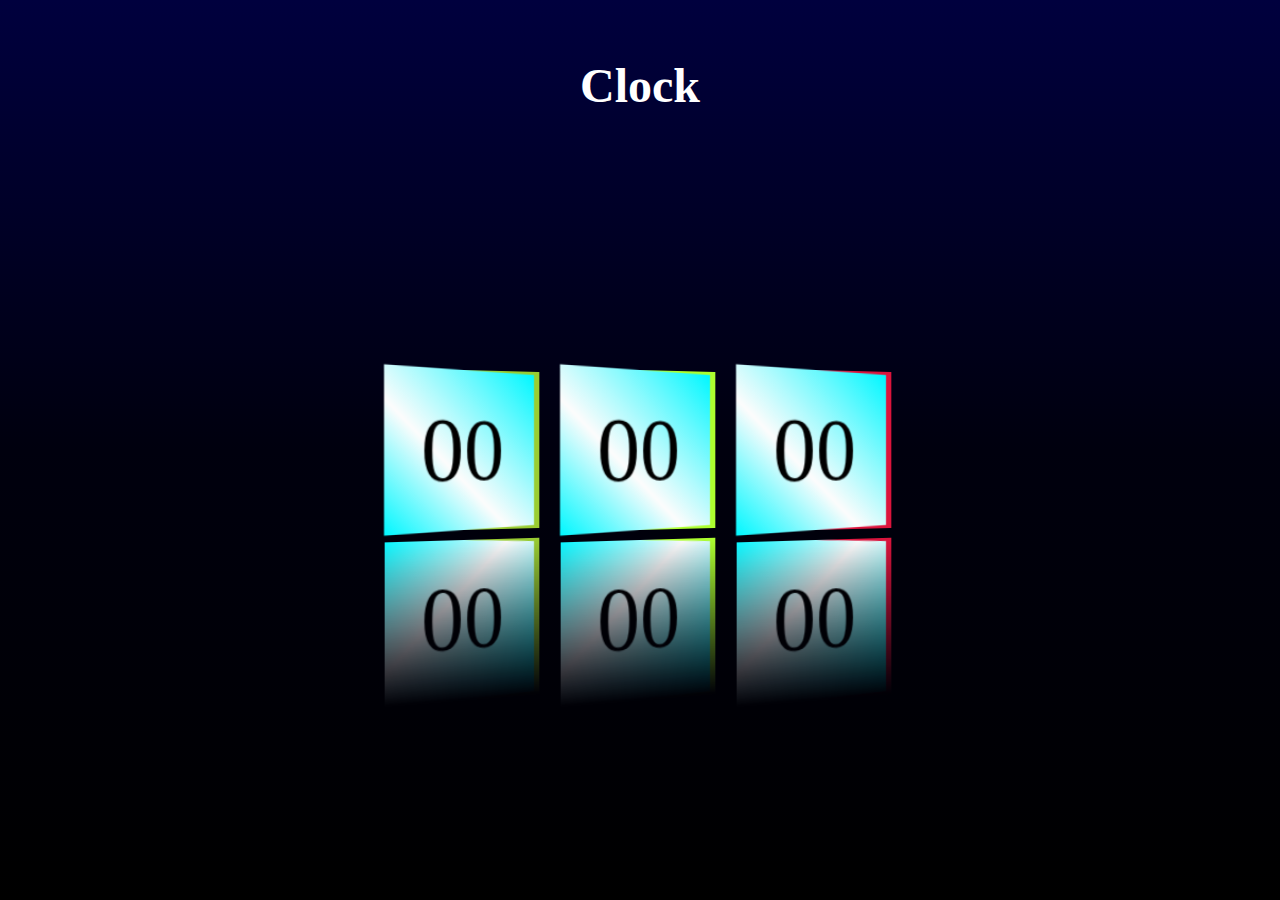
<file: DigiClock/index.html>
<!DOCTYPE html>
<html lang="en">
<head>
    <meta charset="UTF-8">
    <meta name="viewport" content="width=device-width, initial-scale=1.0">
    <title>Document</title>
    <link rel="stylesheet" href="style.css">
</head>
<body>
    <div class="container">
        <h1>Clock</h1>
        <div class="content-box">
            <div class="item" id="hours"><span>00</span></div>  
            <div class="item" id="minutes"><span>00</span></div>  
            <div class="item" id="seconds"><span>00</span></div>      
        </div>
    </div>
    <script src="main.js"></script>
</body>
</html>
</file>
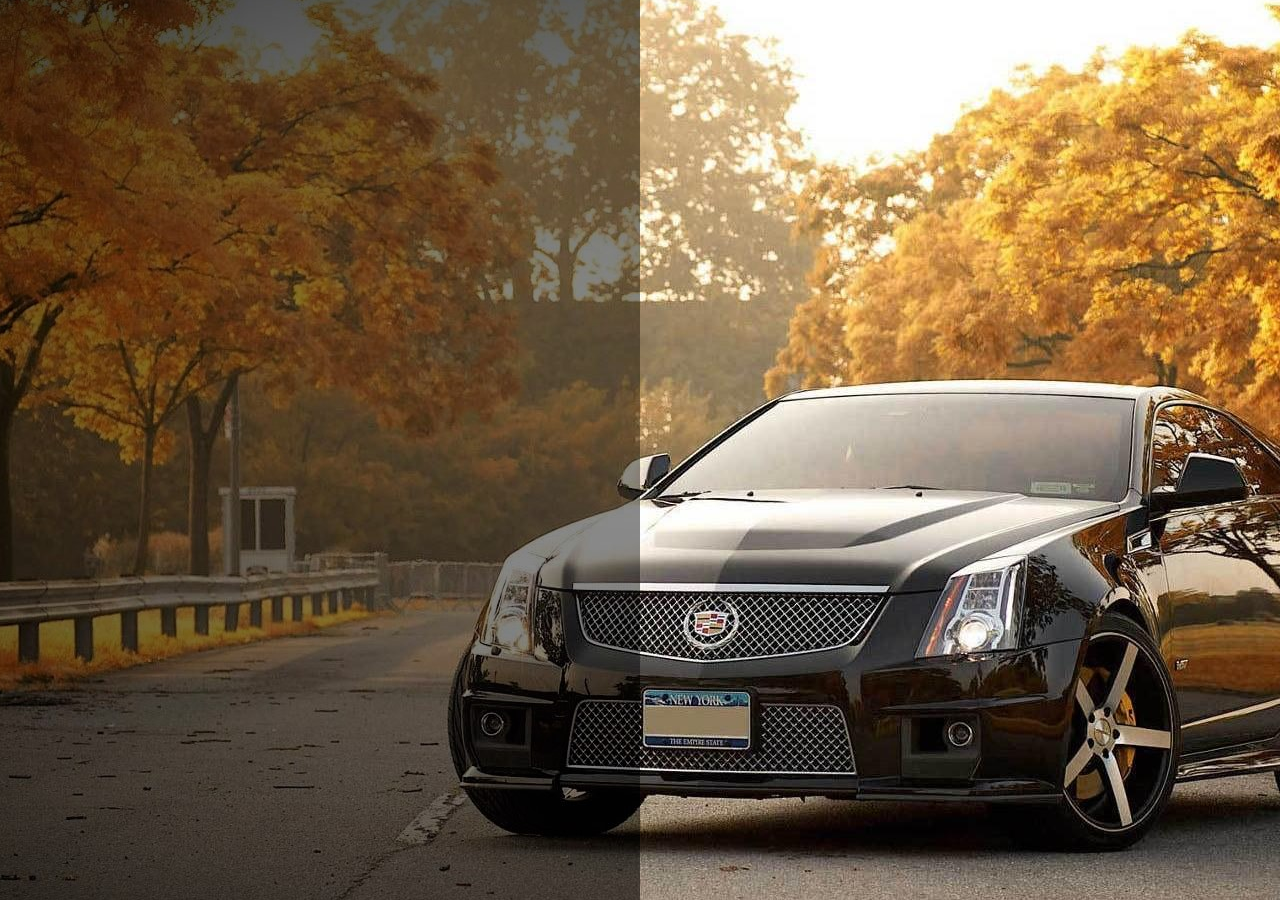
<file: Img change on mousemove/index.html>
<!DOCTYPE html>
<html lang="en">
<head>
    <meta charset="UTF-8">
    <meta name="viewport" content="width=device-width, initial-scale=1.0">
    <link rel="stylesheet" href="style.css">
    <title>Index</title>
</head>
<body>
    <div class="container">
        <div class="slide slide-1"></div>
        <div class="slide slide-2" id="slide"></div>
    </div>
    <script src="main.js"></script>
</body>
</html>
</file>
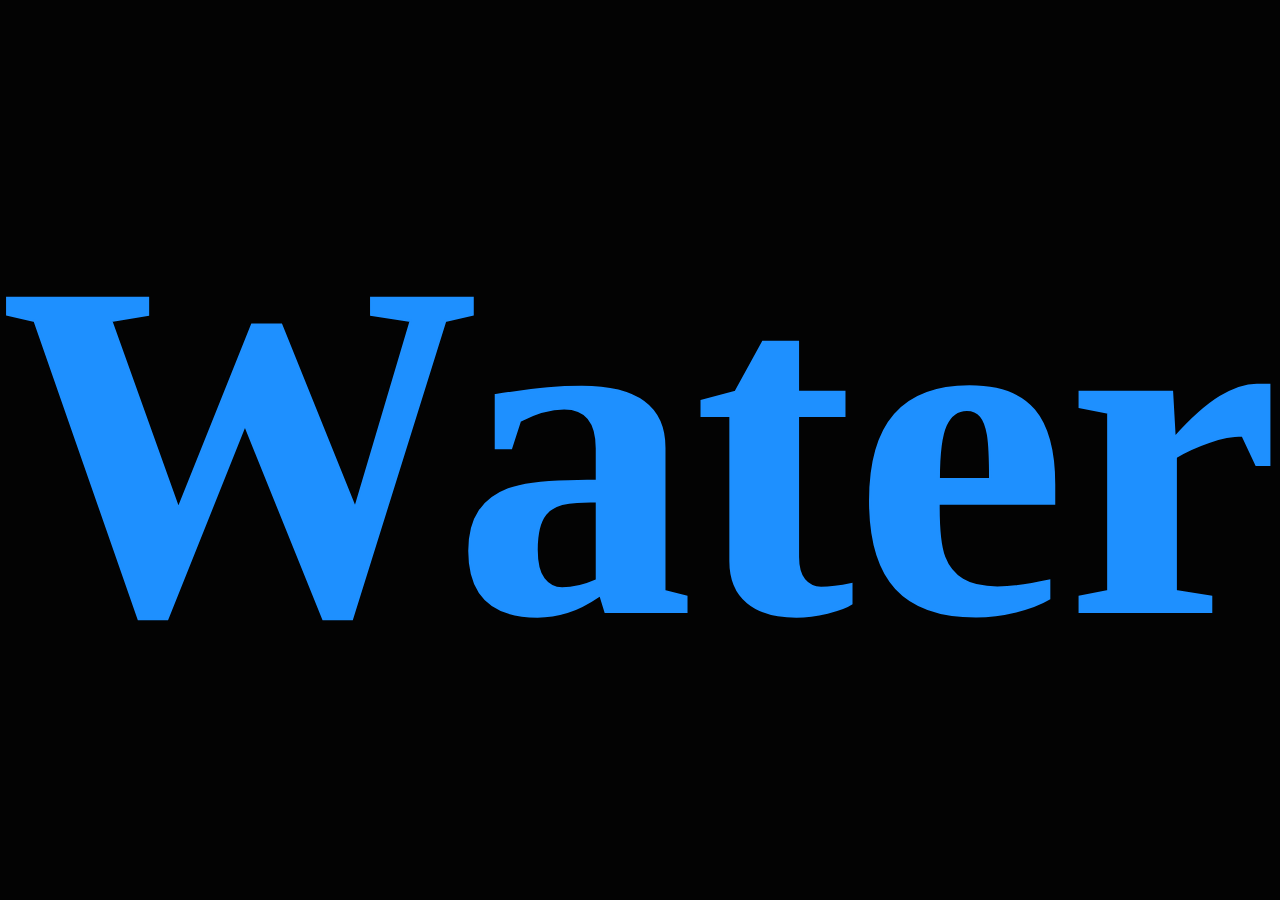
<file: Wave Effect/index.html>
<!DOCTYPE html>
<html lang="en">
<head>
    <meta charset="UTF-8">
    <meta name="viewport" content="width=device-width, initial-scale=1.0">
    <title>Document</title>
    <link rel="stylesheet" href="style.css">
</head>
<body>
    <div class="container">
        <h2>Water</h2>
        <h2>Water</h2>
    </div>
</body>
</html>
</file>
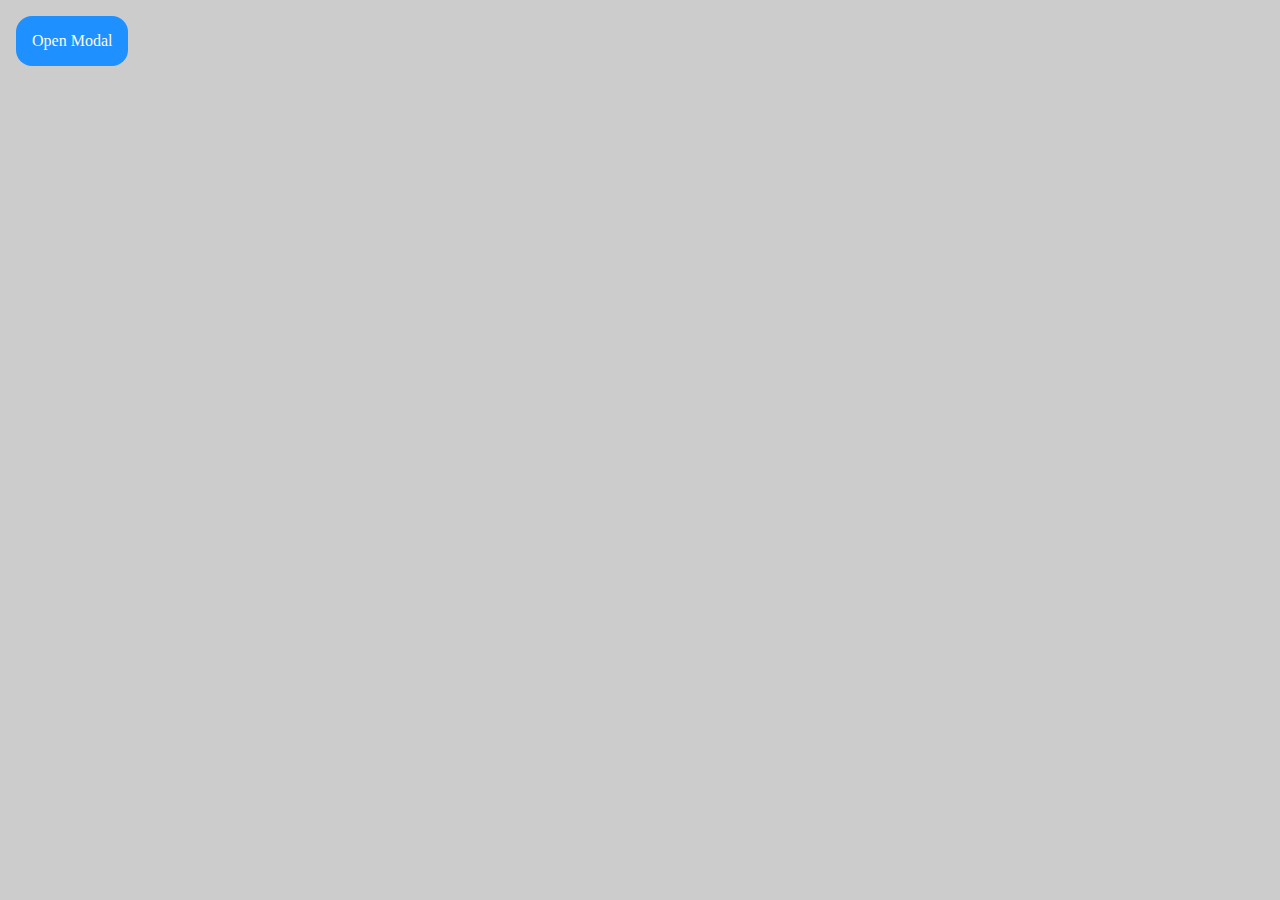
<file: ModalCssOnly/ModalCssOnly.html>
<!DOCTYPE html>
<html lang="en">
<head>
    <meta charset="UTF-8">
    <meta name="viewport" content="width=device-width, initial-scale=1.0">
    <meta http-equiv="X-UA-Compatible" content="ie=edge">
    <title>Document</title>
    <link rel="stylesheet" href="style.css">
    <style>
        
    </style>
</head>
<body>
    <a href="#myModal" id="modal-open">
        Open Modal
    </a>
    <div class="modal" id="myModal">
        <div class="modal-body">
            <div class="modal-title">
                <h1>Login Form</h1>
                <a href="#" id="modal-close">&times;</a>
            </div>
            <div class="modal-content">
                <form action="#" method="POST">
                    <div class="login-username">
                        <label for="UID">User Name:</label>
                        <input type="text" name="UID" id="UID">
                    </div>
                    <div class="login-password">
                        <label for="PSW">Password:</label>
                        <input type="password" name="PSW" id="PSW">
                    </div>
                    <div class="login-submit">
                        <input type="submit" value="Submit">
                    </div>
                </form>
            </div>
            <div class="modal-footer">
                Some Footer Text.
            </div>
        </div>
    </div>
</body>
</html>
</file>
<file: DigiClock/style.css>
*,
*::before,
*::after {
    margin: 0;
    padding: 0;
    box-sizing: border-box;
}
.container {
    height: 100vh;
    width: 100vw;
    display: flex;
    justify-content: center;
    align-items: center;
    background-image: linear-gradient(#00003e ,#00000e, #000);
    position: relative;
}

.content-box {
    display: flex;
    justify-content: center;
}

.container > h1 {
    color: white;
    position: absolute;
    width: 100%;
    text-align: center;
    font-size: 3rem;
    top: 3rem;
    left: 50%;
    transform: translate(-50%, 10px);
}

.item {
    height: 10rem;
    flex: 0 0 10rem;
    background-color: white;
    font-size: 5rem;
}

.item span {
    height: 100%;
    width: 100%;
    display: flex;
    justify-content: center;
    align-items: center;
    background-color: rgb(0, 247, 255);
    background-image: linear-gradient(45deg, transparent, rgb(252, 252, 252) 40%, transparent);
    transform: perspective(500px) translateZ(50px) rotateY(15deg);
}

.item + .item {
    margin-left: 1rem;
}

#hours {
    border: .5rem solid yellowgreen;
}

#minutes {
    border: .5rem solid greenyellow;
}

#seconds {
    border: .5rem solid crimson;
}

@supports(-webkit-box-reflect: below 10px linear-gradient(transparent, white)) {
    .item {
        transform: perspective(800px) rotateY(15deg);
        -webkit-box-reflect: below 10px linear-gradient(transparent, white);
    }
}
</file>
<file: Img change on mousemove/style.css>
.container {
    width: 100vw;
    height: 100vh;
}

.slide {
    position: absolute;
    width: 100%;
    height: 100vh;
    top: 0;
    left: 0;
}

.slide-1 {
    background-image: url('Cadillac2.jpg');
    background-attachment: fixed;
    background-position: center;
    background-repeat: no-repeat;
}

.slide-2 {
    background-image: url('Cadillac2.1.jpg');
    background-attachment: fixed;
    background-position: center;
    background-repeat: no-repeat;
    left: -50%;
}
</file>
<file: Wave Effect/style.css>
* {
            margin: 0;
            padding: 0;
            box-sizing: border-box;
        }

        .container {
            position: relative;
            width: 100vw;
            height: 100vh;
            display: flex;
            justify-content: center;
            align-items: center;
            font-size: 20rem;
            background-color: #030303;
            color: dodgerblue;
        }

        .container h2:nth-child(1) {
            top: 50%;
            transform: translateY(-50%);
            position: absolute;
            color: transparent!important;
            -webkit-text-stroke: 2px dodgerblue;
        }  

        .container h2:nth-child(2) {
            animation: wave 4s ease-in-out infinite;
            animation-direction: alternate-reverse;
            animation-fill-mode: forwards;
        }
        
        @keyframes wave {
            0%, 100% {
                clip-path: polygon(0 30%, 5% 36%, 13% 42%, 17% 48%, 23% 51%, 29% 53%, 35% 57%, 39% 62%, 45% 66%, 51% 68%, 56% 69%, 60% 65%, 64% 61%, 68% 56%, 74% 50%, 80% 45%, 86% 38%, 93% 33%, 100% 29%, 100% 100%, 0 100%);
            }
            
            50% {
                clip-path: polygon(0% 69%, 4% 65%, 8% 61%, 12% 57%, 19% 51%, 27% 46%, 33% 41%, 42% 36%, 49% 32%, 54% 34%, 58% 35%, 62% 37%, 67% 41%, 72% 43%, 77% 48%, 82% 52%, 88% 55%, 97% 59%, 100% 64%, 100% 100%, 0 100%);            }
        }
</file>
<file: ModalCssOnly/style.css>
body {
    background-color: #ccc;
    box-sizing: border-box;
}

a[id="modal-open"] {
    text-decoration: none;
    background-color: dodgerblue;
    color: floralwhite;
    padding: 1em;
    border-radius: 1em;
    position: absolute;
    top: 1em;
    left: 1em;
}

#myModal:target {
    opacity: 1;
    visibility: visible;
}

a[id="modal-close"] {
    position: absolute;
    top: .5em;
    right: 0.5em;
    font-size: 2em;
    background-color: red;
    width: 1em;
    height: 1em;
    text-align: center;
    padding: 0.3em;
    color: black;
    text-decoration: none;
    border-radius: .5em;
}

.modal {
    position: absolute;
    top: 50%;
    left: 50%;
    transform: translate(-50%,-50%);
    background-color: rgba(0, 0, 0, 0.8);
    width: 100%;
    height: 100vh;
    z-index: 10;
    transition: all .5s;
    opacity: 0;
    visibility: hidden;
}

.modal-body {
    position: relative;
    top: 50%;
    left: 50%;
    transform: translate(-50%,-50%);
    background-color: rgba(255, 255, 255, 1);
    width: 75%;
    height: 65%;
    padding: 2em;
    border-radius: 1em;
}

.modal-title {
    margin-bottom: .4em;
    width: 100%;
    height: 20%;
}

.modal-content {
    height: 60%;
    padding: 1em;
    border-radius: 1em;
    border: 2px solid #ccc;
}

.modal-footer {
    height: 20%;
    margin-top: 1em;
}
</file>
